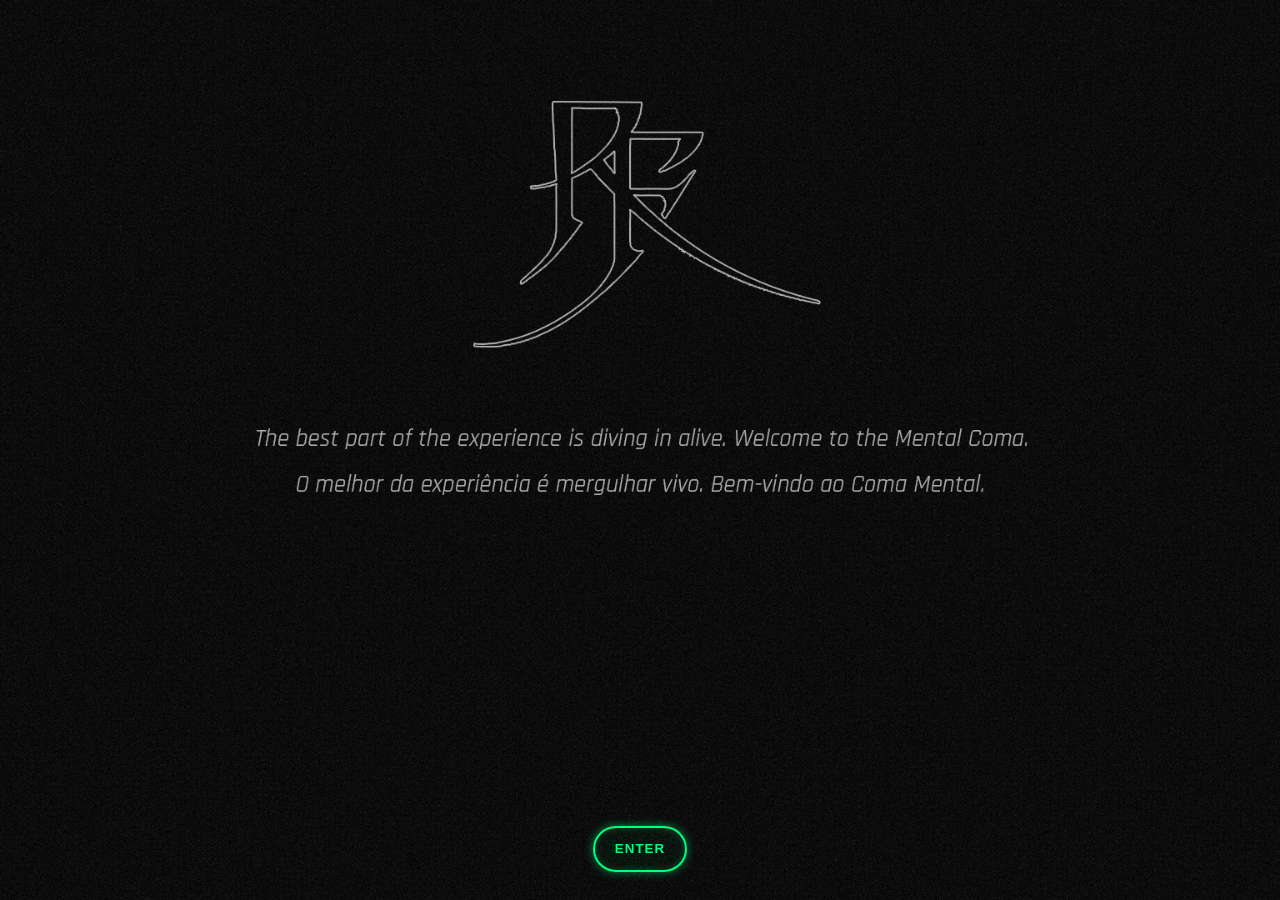
<file: index.html>
<!doctype html>
<html lang="pt-BR">
<head>
  <meta charset="utf-8" />
  <link rel="icon" href="logorf.png" type="image/png">
  <meta name="viewport" content="width=device-width, initial-scale=1" />
  <title>WelcomeToComa</title>
  <link rel="stylesheet" href="style.css" />
</head>
<body class="page1">
  <!-- SPA WRAPPER -->
  <main id="app">

    <!-- PÁGINA 1 -->
    <section id="page1" class="section">
      <div class="section-content">
        <!-- conteúdo livre opcional -->
      </div>
      <div class="bottom-cta">
        <button class="btn matrix" id="enterBtn">ENTER</button>
      </div>
    </section>

    <!-- PÁGINA 2 -->
    <section id="page2" class="section">
      <div class="section-content">
        <div class="video-wrap">
          <div class="yt-player" id="yt2" data-video-id="aqzK5Vjaodc"></div>
        </div>
      </div>
      <div class="bottom-nav">
        <button class="btn matrix" data-nav="back">BACK</button>
        <button class="btn matrix" data-nav="next">NEXT</button>
      </div>
    </section>

    <!-- PÁGINA 3 -->
    <section id="page3" class="section">
      <div class="section-content">
        <div class="video-wrap">
          <div class="yt-player" id="yt3" data-video-id="26PrD9d4u3Y"></div>
        </div>
      </div>
      <div class="bottom-nav">
        <button class="btn matrix" data-nav="back">BACK</button>
        <button class="btn matrix" data-nav="next">NEXT</button>
      </div>
    </section>

    <!-- PÁGINA 4 -->
    <section id="page4" class="section">
      <div class="section-content">
        <div class="video-wrap">
          <div class="yt-player" id="yt4" data-video-id="kE5hiy1yL5k"></div>
        </div>
      </div>
      <div class="bottom-nav">
        <button class="btn matrix" data-nav="back">BACK</button>
        <button class="btn matrix" data-nav="next">NEXT</button>
      </div>
    </section>

    <!-- PÁGINA 5 -->
    <section id="page5" class="section">
      <div class="section-content">
        <div class="video-wrap">
          <div class="yt-player" id="yt5" data-video-id="vYMD6t147uk"></div>
        </div>
      </div>
      <div class="bottom-nav">
        <button class="btn matrix" data-nav="back">BACK</button>
        <button class="btn matrix" data-nav="next">NEXT</button>
      </div>
    </section>

    <!-- PÁGINA 6 -->
    <section id="page6" class="section">
      <div class="section-content">
        <div class="video-wrap">
          <div class="yt-player" id="yt6" data-video-id="cZ2uPDtbUEM"></div>
        </div>
      </div>
      <div class="bottom-nav">
        <button class="btn matrix" data-nav="back">BACK</button>
        <button class="btn matrix" data-nav="next">NEXT</button>
      </div>
    </section>

        <!-- PÁGINA 7 -->
    <section id="page7" class="section">
      <div class="section-content">
        <div class="release-container">
          <h2 class="release-title">Release</h2>
          <div class="release-text">
            <p>O EP <strong>Coma</strong> parte da metáfora do estado físico do coma
            para refletir sobre a sensação de estar “adormecido” em ciclos,
            rotinas e hábitos que aprisionam a mente — a chamada cela mental.</p>

            <p>Ao longo de cinco faixas, o trabalho constrói uma narrativa que acompanha
            o despertar e um personagem em busca de liberdade interior.</p>

            <p>A jornada começa com a faixa-título <em>Coma</em>, uma introdução instrumental
            marcada por ruídos representando a retomada da consciência.
            Em seguida, <em>Born Again (In Silence)</em> traz à tona as memórias e o
            reconhecimento da necessidade de não mais viver preso às frustrações e medos.
            <em>The Voice That Betrays</em> expõe o conflito interno entre a voz que inspira
            e a que paralisa. Já em <em>No More Chains</em>, surge a coragem de romper padrões
            e conquistar a liberdade. O encerramento chega com <em>Silence</em>, interlúdio
            que revisita lembranças mas abre espaço para o renascimento e a aceitação de um novo eu.</p>

            <p>Sonoramente, o EP transita pelo metal alternativo com influências de Groove Metal,
            experimental, mesclando texturas atmosféricas, guitarras intensas e nuances melancólicas.
            A estética combina peso e delicadeza, sempre buscando transmitir a vulnerabilidade e
            a superação que atravessam a narrativa.</p>

            <p>Produzido inteiramente por Rafa Farias em home studio, o EP carrega a essência do
            faça você mesmo. O baixo foi construído a partir de um oitavador usando a guitarra e plugins de pré-amp,
            moldando timbres únicos. A bateria contou com a colaboração de JP, parceiro de antigas bandas,
            que ajudou a lapidar os arranjos.
            <p>The EP <strong>Coma</strong> draws from the metaphor of the physical state of coma
to reflect on the feeling of being “asleep” in cycles,
routines, and habits that imprison the mind — the so-called mental cell.</p>

<p>Across five tracks, the work builds a narrative that follows
an awakening and a character’s search for inner freedom.</p>

<p>The journey begins with the title track <em>Coma</em>, an instrumental introduction
marked by noises representing the return of consciousness.
Next, <em>Born Again (In Silence)</em> brings forth memories and the
realization of the need to no longer live trapped by frustrations and fears.
<em>The Voice That Betrays</em> exposes the internal conflict between the voice that inspires
and the one that paralyzes. In <em>No More Chains</em>, the courage emerges to break patterns
and embrace freedom. The journey closes with <em>Silence</em>, an interlude
that revisits memories while opening space for rebirth and the acceptance of a new self.</p>

<p>Sonically, the EP moves through alternative rock with influences of Groove Metal
and experimental elements, blending atmospheric textures, intense guitars, and melancholic nuances.
The aesthetic balances heaviness and delicacy, always aiming to convey the vulnerability
and overcoming that permeate the narrative.</p>

<p>Entirely produced by Rafa Farias in a home studio, the EP carries the essence of
do-it-yourself. The bass was crafted from an octaver using the guitar and preamp plugins,
shaping unique tones. The drums feature the collaboration of JP, a longtime bandmate,
who helped refine the arrangements.</p>

          </div>
        </div>
      </div>
      <div class="bottom-nav">
        <button class="btn matrix" data-nav="back">BACK</button>
        <button class="btn matrix" data-nav="next">NEXT</button>
      </div>
    </section>

    <!-- PÁGINA 9 -->
    <section id="page9" class="section">
      <div class="section-content">
        <div class="video-wrap">
          <div class="yt-player" id="yt9" data-video-id="whKXF8uM49A"></div>
        </div>
      </div>
      <div class="bottom-nav">
        <button class="btn matrix" data-nav="back">BACK</button>
        <button class="btn matrix" data-nav="home">HOME</button>
      </div>
    </section>

  </main>

  <script src="script.js"></script>
  <!-- YouTube Iframe API (necessário para autoplay/avançar ao terminar) -->
  <script src="https://www.youtube.com/iframe_api"></script>
</body>
</html>
</file>
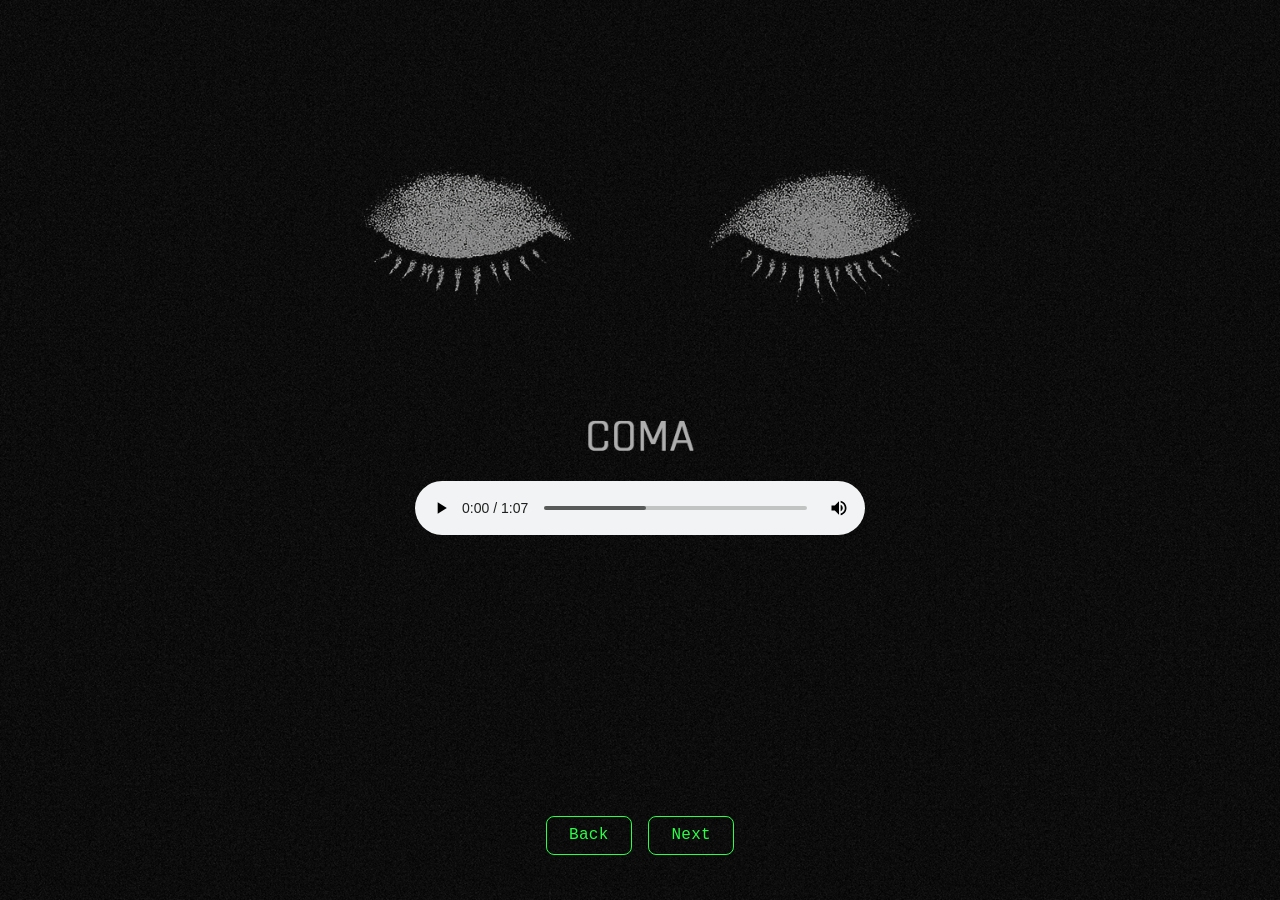
<file: coma.html>
<!doctype html>
<html lang="pt-BR">
<head>
  <meta charset="utf-8" />
  <meta name="viewport" content="width=device-width, initial-scale=1" />
  <title>1. Coma</title>
  <link rel="stylesheet" href="css/style.css" />
  <script defer src="js/app.js"></script>
</head>
<body class="bg" style="background-image:url('img/1-COMA.jpg')">
  <main class="page page-coma">
    <div class="player">
      <audio controls controlslist="nodownload noplaybackrate noremoteplayback" preload="metadata">
        <source src="audio/1-coma.mp3" type="audio/mpeg" />
        Seu navegador não suporta áudio HTML5.
      </audio>
      <span class="visually-hidden">Faixa 1 — Coma</span>
    </div>
  </main>

  <nav class="nav">
    <a class="btn" href="index.html">Back</a>
    <a class="btn" href="born-again.html">Next</a>
  </nav>
</body>
</html>
</file>
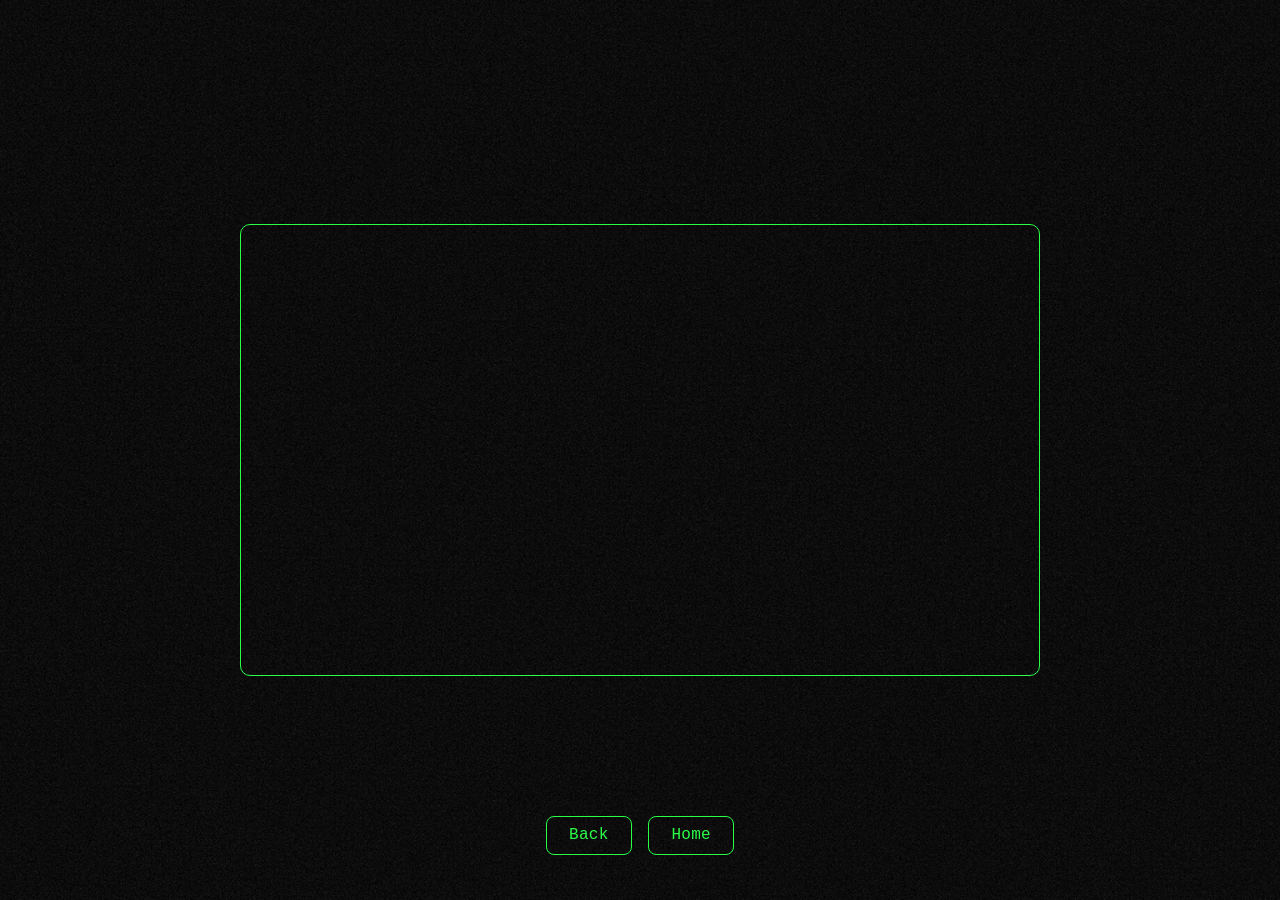
<file: fundo-video.html>
<!doctype html>
<html lang="pt-BR">
<head>
  <meta charset="utf-8" />
  <meta name="viewport" content="width=device-width, initial-scale=1.0" />
  <title>Mini DOC</title>
  <link rel="stylesheet" href="css/style.css" />
  <script defer src="js/app.js"></script>
  <!-- Favicon -->
  <link rel="icon" type="image/png" href="img/logorf.png" />

  <style>
    .video-wrap { 
      width: min(800px, 80vw); 
      margin: 0 auto; 
    }
    .ratio { 
      position: relative; 
      width: 100%; 
      padding-top: 56.25%; /* proporção 16:9 */
      border: 1px solid var(--matrix); 
      border-radius: 10px; 
      overflow: hidden; 
    }
    .ratio iframe { 
      position: absolute; 
      inset: 0; 
      width: 100%; 
      height: 100%; 
      border: 0; 
    }
  </style>
</head>
<body class="bg" style="background-image:url('img/8-FUNDO-VIDEO.jpg')">
  <main class="page" style="flex-direction:column; gap:22px;">
    <div class="video-wrap">
      <div class="ratio">
        <!-- Embed correto do vídeo -->
        <iframe
          src="https://www.youtube.com/embed/YqsjtXWCpxQ"
          title="Mini DOC"
          allow="accelerometer; autoplay; clipboard-write; encrypted-media; gyroscope; picture-in-picture; web-share"
          referrerpolicy="strict-origin-when-cross-origin"
          allowfullscreen
        ></iframe>
      </div>
    </div>
  </main>

  <nav class="nav">
    <a class="btn" href="gallery.html">Back</a>
    <a class="btn" href="index.html">Home</a>
  </nav>
</body>
</html>
</file>
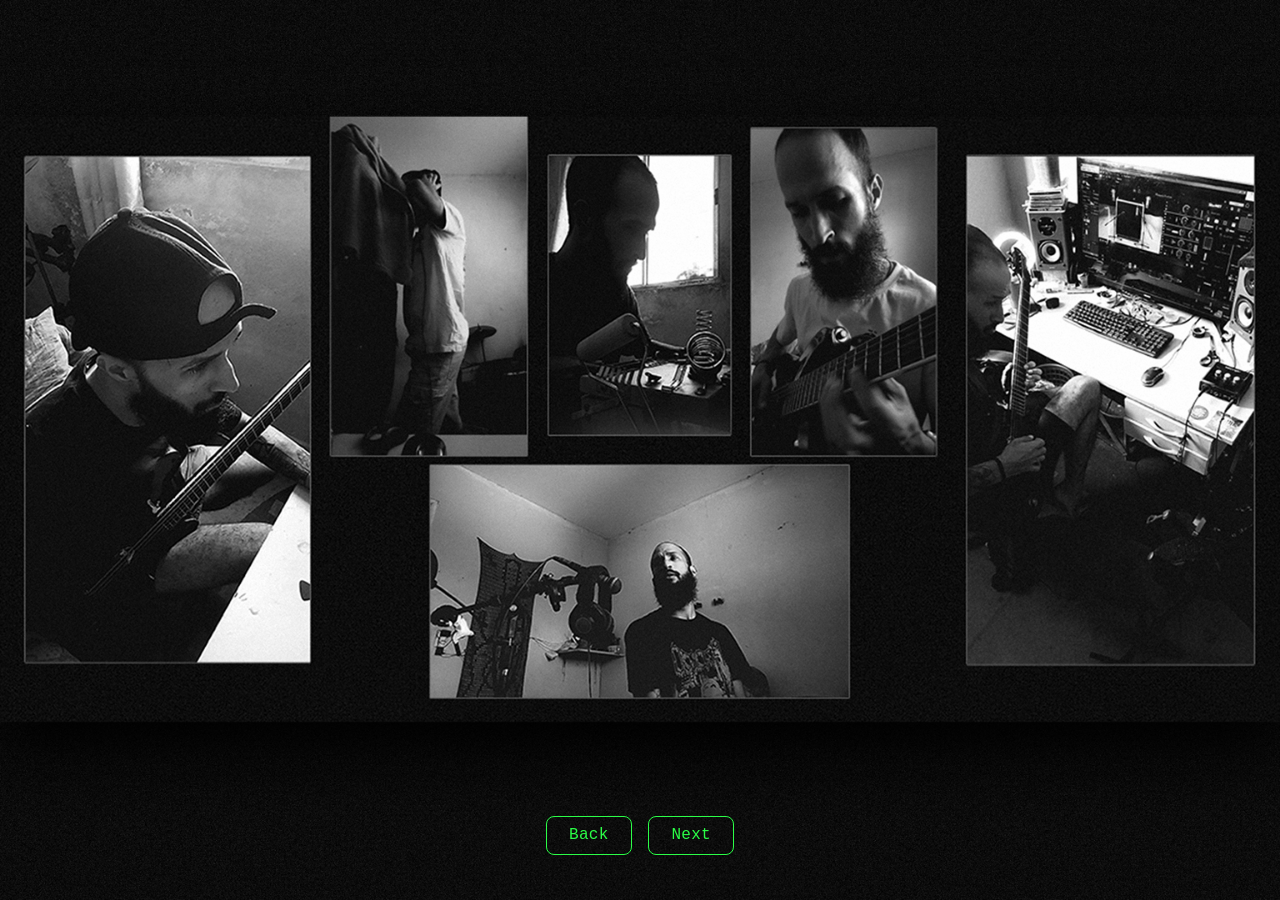
<file: gallery.html>
<!doctype html>
<html lang="pt-BR">
<head>
  <meta charset="utf-8" />
  <meta name="viewport" content="width=device-width, initial-scale=1.0" />
  <title>Galeria de Fotos</title>
  <link rel="stylesheet" href="css/style.css" />
  <script defer src="js/app.js"></script>
  <!-- Favicon -->
  <link rel="icon" type="image/png" href="img/logorf.png" />

</head>
<body class="bg" style="background-image:url('img/7-GALERIA-FOTOS.jpg')">  
  <main>
    <!-- Se quiser colocar algo dentro da galeria, vai aqui -->
  </main>

  <nav class="nav">
    <a class="btn" href="release.html">Back</a>
    <a class="btn" href="fundo-video.html">Next</a>
  </nav>
</body>
</html>
</file>
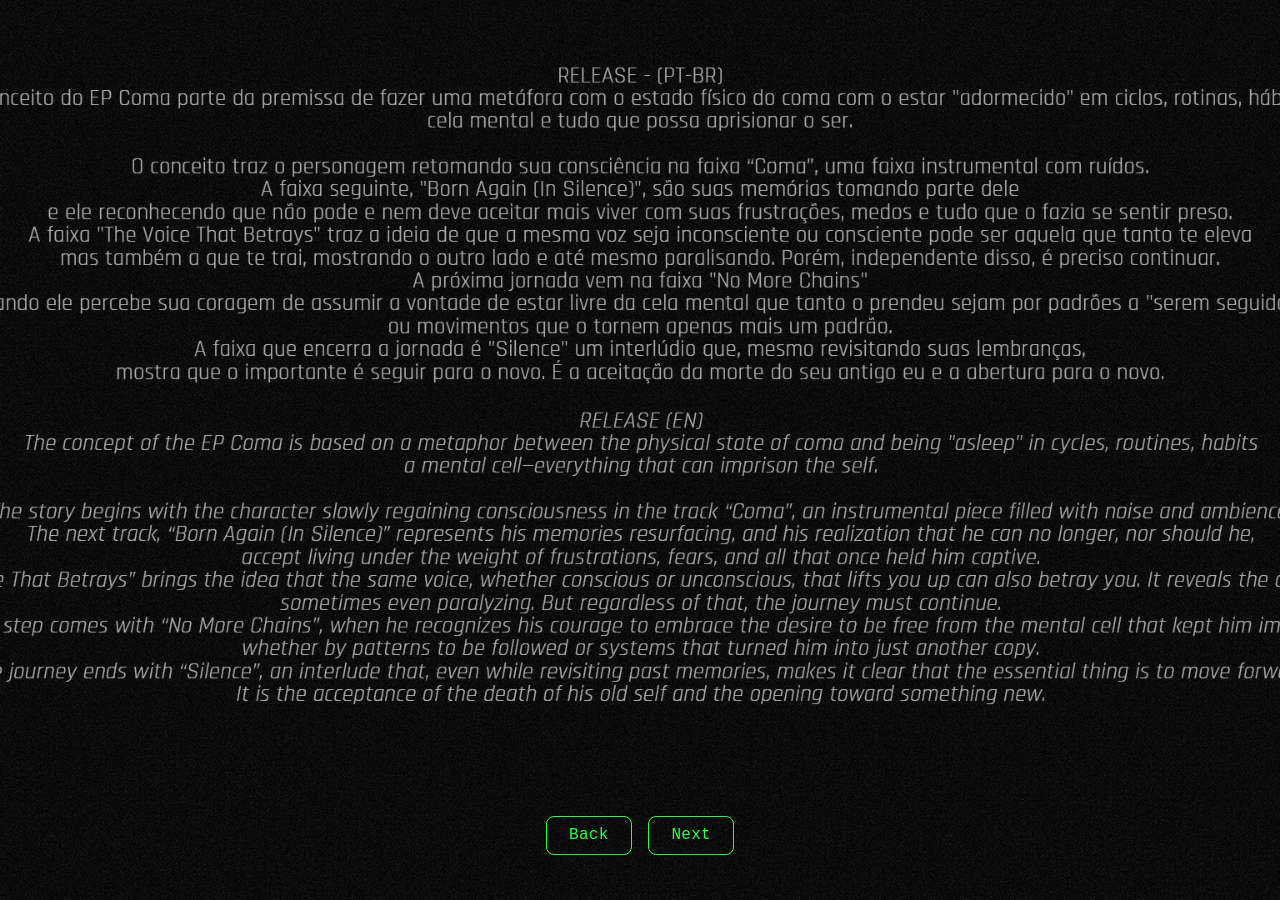
<file: release.html>
<!doctype html>
<html lang="pt-BR">
<head>
  <meta charset="utf-8" />
  <meta name="viewport" content="width=device-width, initial-scale=1.0" />
  <title>Release</title>
  <link rel="stylesheet" href="css/style.css" />
  <script defer src="js/app.js"></script>
  <!-- Favicon -->
  <link rel="icon" type="image/png" href="img/logorf.png" />

</head>
<body class="bg" style="background-image:url('img/6-release.jpg')">    
  </main>

  <nav class="nav">
    <a class="btn" href="silence.html">Back</a>
    <a class="btn" href="gallery.html">Next</a>
  </nav>
</body>
</html>
</file>
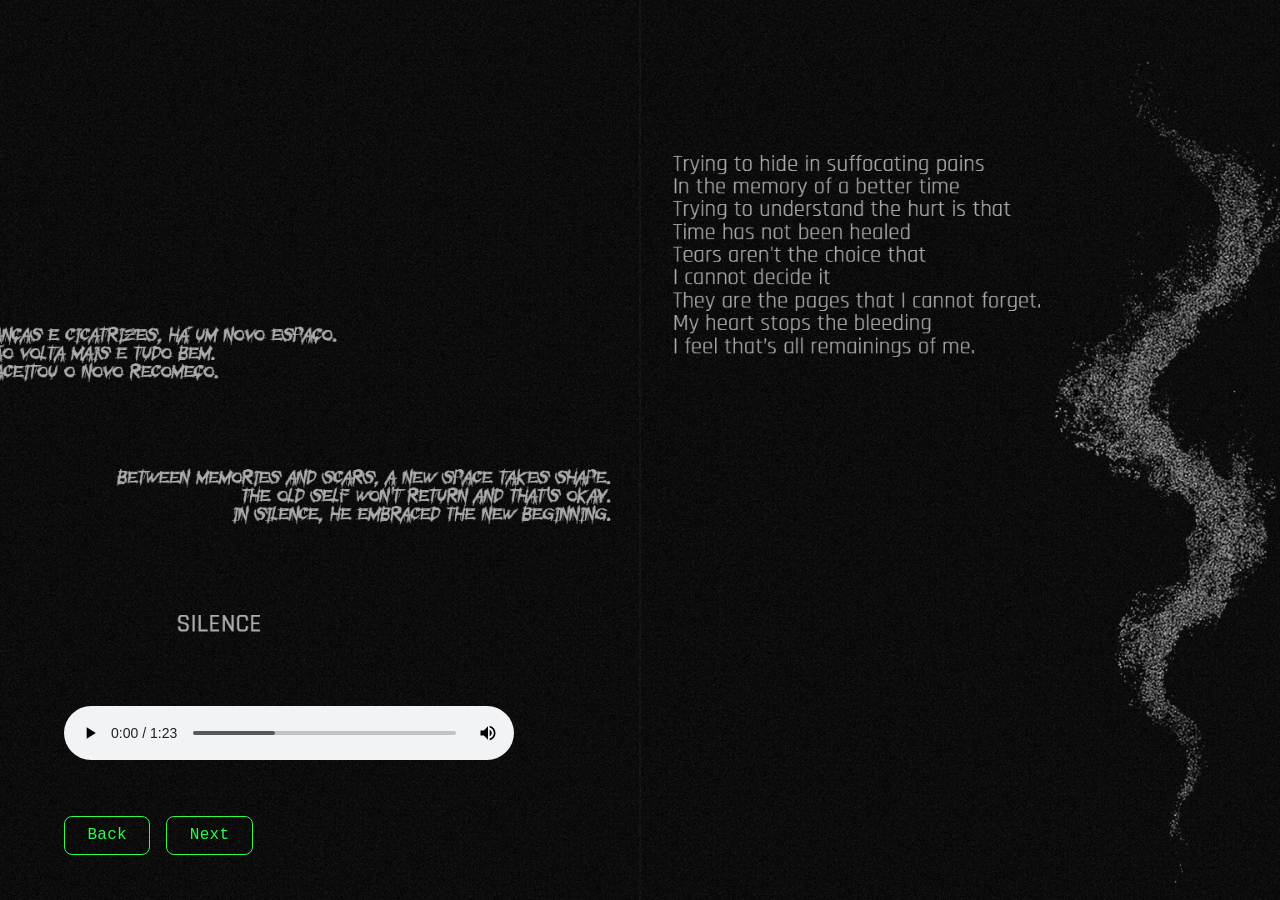
<file: silence.html>
<!doctype html>
<html lang="pt-BR">
<head>
  <meta charset="utf-8" />
  <meta name="viewport" content="width=device-width, initial-scale=1.0" />
  <title>5. Silence</title>
  <link rel="stylesheet" href="css/style.css" />
  <script defer src="js/app.js"></script>
  <!-- Favicon -->
  <link rel="icon" type="image/png" href="img/logorf.png" />

</head>
<body class="bg" style="background-image:url('img/5-SILENCE.jpg')">
  <main class="page">
    <div class="player player-left">
      <audio controls controlslist="nodownload noplaybackrate noremoteplayback" preload="metadata">
        <source src="audio/5-silence.mp3" type="audio/mpeg" />
      </audio>
      <span class="visually-hidden">Faixa 5 — Silence</span>
    </div>
  </main>

  <nav class="nav nav-left">
    <a class="btn" href="no-more-chains.html">Back</a>
    <a class="btn" href="release.html">Next</a>
  </nav>
</body>
</html>
</file>
<file: style.css>
/* RESET SUAVE */
* { box-sizing: border-box; }
html, body {
  height: 100%;
  margin: 0;
}
body {
  font-family: system-ui, -apple-system, Segoe UI, Roboto, Arial, sans-serif;
  color: #e5efe5;
  background-color: #000;               /* fallback */
  background-position: center;
  background-repeat: no-repeat;
  background-size: cover;
}

/* BACKGROUNDS — DESKTOP (default) */
body {
  background-image: url("imgdesktop/BACKGROUND DO SITE GERAL DESKTOP.png");
}
body.page1 {
  background-image: url("imgdesktop/BACKGROUND DESKTOP - SEÇÃO 1.jpg");
}
body.page7 {
  background-image: url("imgdesktop/FUNDO-VIDEO.png");
}
body.page8 {
  background-image: url("imgdesktop/FUNDO-VIDEO.png");
}

/* BACKGROUNDS — MOBILE */
@media (max-width: 768px) {
  body {
    background-image: url("CELULAR/BACKGROUND-GERAL-CELULAR.png");
  }
  body.page1 {
    background-image: url("CELULAR/BGCELULARSEÇÃO1.jpg");
  }
  /* Página 7 no celular */
  body.page7 {
    background-image: url("imgdesktop/FUNDO-VIDEO.png");
  }
  /* Página 8 no celular */
  body.page8 {
    background-image: url("imgdesktop/FUNDO-VIDEO.png");
  }
}

/* LAYOUT DAS SEÇÕES */
.section {
  display: none;
  min-height: 100dvh;
  width: 100%;
  position: relative;
  padding: 4rem 1rem 7.5rem; /* espaço para nav inferior */
}
.section.active {
  display: flex;
  align-items: center;
  justify-content: center;
}
.section .section-content {
  width: min(1100px, 92vw);
}

/* BOTÕES */
.btn {
  appearance: none;
  background: transparent;
  border: 2px solid #00ff7f;
  color: #00ff7f;
  padding: 0.85rem 1.25rem;
  letter-spacing: 0.08em;
  text-transform: uppercase;
  font-weight: 700;
  border-radius: 999px;
  cursor: pointer;
  transition: transform .12s ease, box-shadow .12s ease, background-color .12s ease;
}
.btn:hover { transform: translateY(-1px); }
.btn:active { transform: translateY(0); }
.btn.matrix {
  box-shadow: 0 0 10px rgba(0,255,127,0.5), inset 0 0 6px rgba(0,255,127,0.25);
  background-color: rgba(0,255,127,0.04);
}

/* NAV/BARRA INFERIOR */
.bottom-cta,
.bottom-nav {
  position: fixed;
  left: 0; right: 0;
  bottom: 1.75rem;
  display: flex;
  align-items: center;
  justify-content: center;
  gap: 1rem;
  padding: 0 1rem;
  pointer-events: none;  /* evita clique fora do botão */
}
.bottom-cta .btn,
.bottom-nav .btn {
  pointer-events: auto;  /* botão clicável */
}
.bottom-nav {
  justify-content: center;
}
.bottom-nav .btn:first-child { margin-right: .5rem; }

/* PLAYER DE VÍDEO (RESPONSIVO) */
.video-wrap {
  width: min(900px, 92vw);
  aspect-ratio: 16 / 9;
  margin: 0 auto;
  border: 2px solid #00ff7f;
  border-radius: 18px;
  overflow: hidden;
  box-shadow: 0 0 18px rgba(0,255,127,0.45), inset 0 0 12px rgba(0,255,127,0.2);
  background: rgba(0,0,0,.4);
}
.yt-player, .video-wrap iframe {
  width: 100%;
  height: 100%;
  display: block;
}

/* RELEASE (PÁGINA 7) */
.release-container {
  margin: auto;            /* <-- ADICIONA AQUI (linha 2) */
  max-width: 800px;
  max-height: 70vh;       /* altura fixa com rolagem */
  padding: 20px;
  background: rgba(0, 0, 0, 0.65);
  border: 2px solid #00ff7f;
  border-radius: 16px;
  box-shadow: 0 0 15px rgba(0,255,127,0.3), inset 0 0 8px rgba(0,255,127,0.2);
  overflow-y: auto;        /* rolagem */
  scrollbar-width: thin;   /* Firefox */
}

.release-container::-webkit-scrollbar {
  width: 6px;
}
.release-container::-webkit-scrollbar-thumb {
  background-color: #00ff7f;
  border-radius: 10px;
}

.release-title {
  font-size: 2rem;
  margin-bottom: 1rem;
  text-align: center;
  color: #00ff7f;
}

.release-text {
  font-size: 1.05rem;
  line-height: 1.6;
  text-align: justify;
}

/* ACESSIBILIDADE PEQUENA TELA */
@media (max-width: 768px) {
  .video-wrap {
    width: 95vw;
    max-height: 60vh;
  }
  .bottom-nav {
    gap: 0.75rem;
  }
  .btn {
    min-width: 100px;
    padding: 0.85rem 1rem;
  }
  
  .release-container {
    max-width: 95%;
    padding: 15px;
  }
  
  .release-title {
    font-size: 1.5rem;
  }
  
  .release-text {
    font-size: 0.95rem;
    line-height: 1.5;
  }
}

@media (max-width: 420px) {
  .btn { 
    padding: 0.75rem 1rem; 
    font-size: .95rem;
    min-width: 90px;
  }
  .section { padding-bottom: 8.5rem; }
  .bottom-nav {
    bottom: 1.25rem;
  }
}
</file>
<file: css/style.css>
/* ===== base ===== */
:root{
  --matrix:#2bfe47;
  --bg:#0c0c0c;
}
*{box-sizing:border-box}
html,body{height:100%}
body{
  margin:0;
  color:#cfcfcf;
  background:var(--bg) no-repeat center/cover fixed;
  font-family: ui-monospace, SFMono-Regular, Menlo, Monaco, Consolas, "Liberation Mono", "Courier New", monospace;
  letter-spacing:.3px;
}

/* ===== layout helpers ===== */
.page{
  position:relative;
  min-height:100vh;
  display:flex;
  align-items:center;
  justify-content:center;
}
.bg{
  /* aplica pela tag style do html: style="background-image:url(...)" */
}
.player{
  position:absolute;
  left:50%;
  transform:translateX(-50%);
  bottom: 40vh; /* posição central aproximada */
  width: clamp(280px, 60vw, 450px); /* escala entre mobile e desktop */
  max-width: 90vw;
}
.player-left{
  /* use nas demais faixas */
  left: 5vw;
  bottom: 15vh;
  transform:none;
}
audio{
  width:100%;
  outline:none;
  filter: drop-shadow(0 0 0 transparent);
}

/* ===== nav buttons ===== */
.nav{
  position:fixed;
  bottom:5vh;
  left:0;
  right:0;
  display:flex;
  gap:1rem;
  justify-content:center;
  align-items:center;
  pointer-events:none;
}
/* Para páginas depois de "Coma" */
.nav-left {
  justify-content: flex-start; /* alinha para a esquerda */
  margin-left: 5vw;            /* valor relativo, não fixo */
  pointer-events: auto;
}

/* nav dentro do main (Born Again e demais faixas) */
.nav-inline {
  position: relative;
  bottom: auto;
  margin-top: 1.2rem; /* espaço entre player e botões */
  pointer-events: auto; /* reativa o clique */
}

.btn{
  pointer-events:auto;
  appearance:none;
  border:1px solid var(--matrix);
  color:var(--matrix);
  background:transparent;
  padding:.6rem 1.4rem;
  font-size:clamp(14px, 2vw, 16px); /* escala entre mobile e desktop */
  text-decoration:none;
  border-radius:8px;
  transition:.2s transform, .2s background, .2s color, .2s border-color;
  cursor:pointer;
}
.btn:hover{
  transform:translateY(-1px);
  background:rgba(43,254,71,.08);
}
.btn:active{
  transform:translateY(0) scale(.98);
}

/* botão principal (ENTER / call-to-action) */
.cta{
  position:relative;
  top: 8vh;
  font-size:clamp(16px, 2.5vw, 18px);
}

/* acessibilidade escondida visualmente */
.visually-hidden{
  position:absolute !important;
  height:1px;width:1px;overflow:hidden;
  clip:rect(1px,1px,1px,1px);
  white-space:nowrap;
}

/* ===== media queries ===== */
@media (max-width: 768px) {
  .player {
    bottom: 30vh;
  }
  .player-left {
    left: 2vw;
    bottom: 12vh;
  }
  .nav-left {
    margin-left: 2vw;
  }
}

}

/* ===== mobile portrait: girar layout ===== */
@media screen and (max-width: 768px) and (orientation: portrait) {
  /* evita rolagem e usa o viewport real do aparelho */
  html, body { 
    height: 100vh; 
    overflow: hidden; 
  }
  @supports (height: 100dvh) {
    html, body { height: 100dvh; } /* iOS/Android mais novos */
  }

  /* gira a página inteira (player, textos e tudo) */
  .page {
    position: fixed;       /* ocupa o viewport */
    inset: 0;
    width: 100vh;          /* troca largura/altura */
    height: 100vw;
    transform: rotate(90deg);
    transform-origin: left top;
    overflow: hidden;
    -webkit-transform: rotate(90deg);
    -webkit-transform-origin: left top;
  }

  /* a nav precisa deixar de ser fixed pra girar junto */
  .nav {
    position: absolute;    /* override do fixed */
    left: 0;
    right: 0;
    bottom: 40px;          /* ajuste fino conforme precisar */
  }

  /* se usar .nav-left/.nav-inline continuam valendo */

  /* reposiciona o player após a rotação */
  .player {
    bottom: 22vw;          /* ajuste fino conforme seu layout */
    left: 50%;
    transform: translateX(-50%);
    width: 86vw;           /* garante que caiba bem na tela */
    max-width: none;
  }

  /* opcional: imagem de fundo vertical para mobile */
  .bg {
    background-size: cover;
    background-position: center;
    /* se quiser trocar a arte:
       background-image: url("imagens/bg-vertical.jpg");
    */
  }
}
</file>
